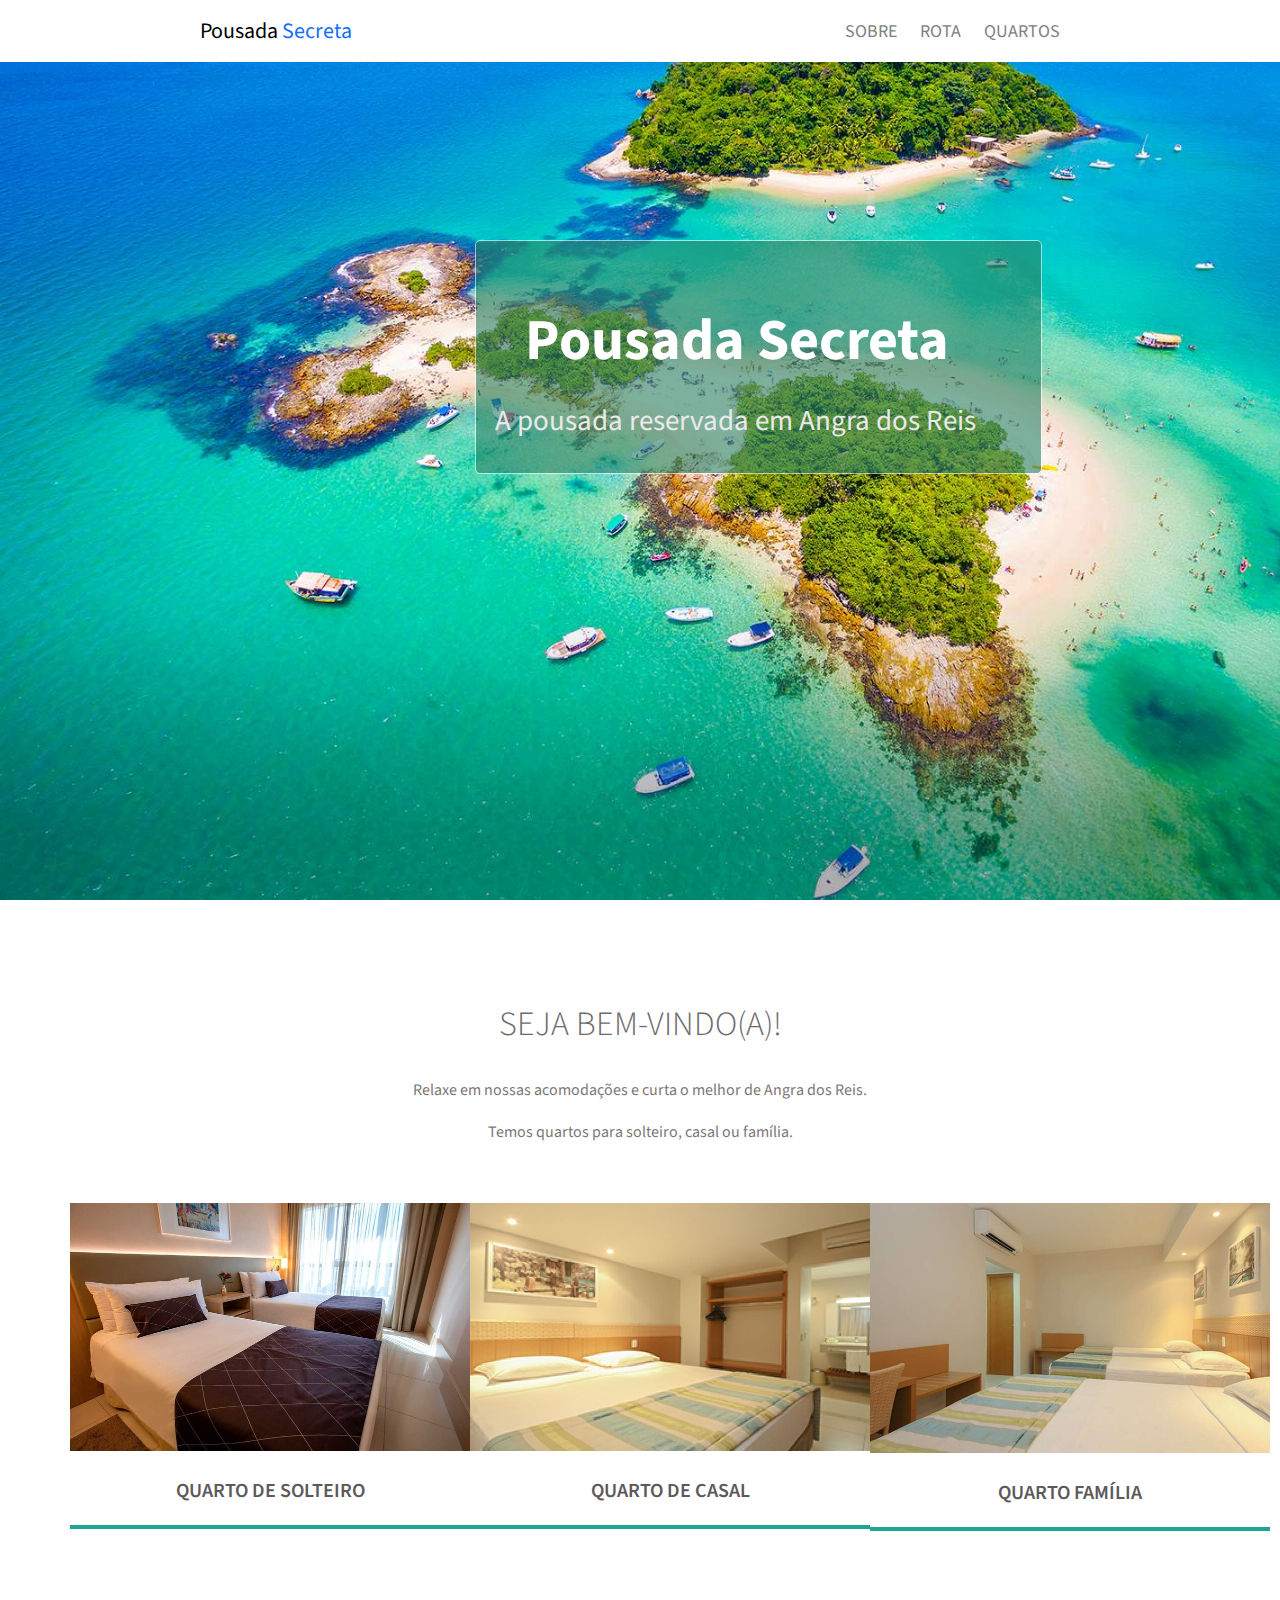
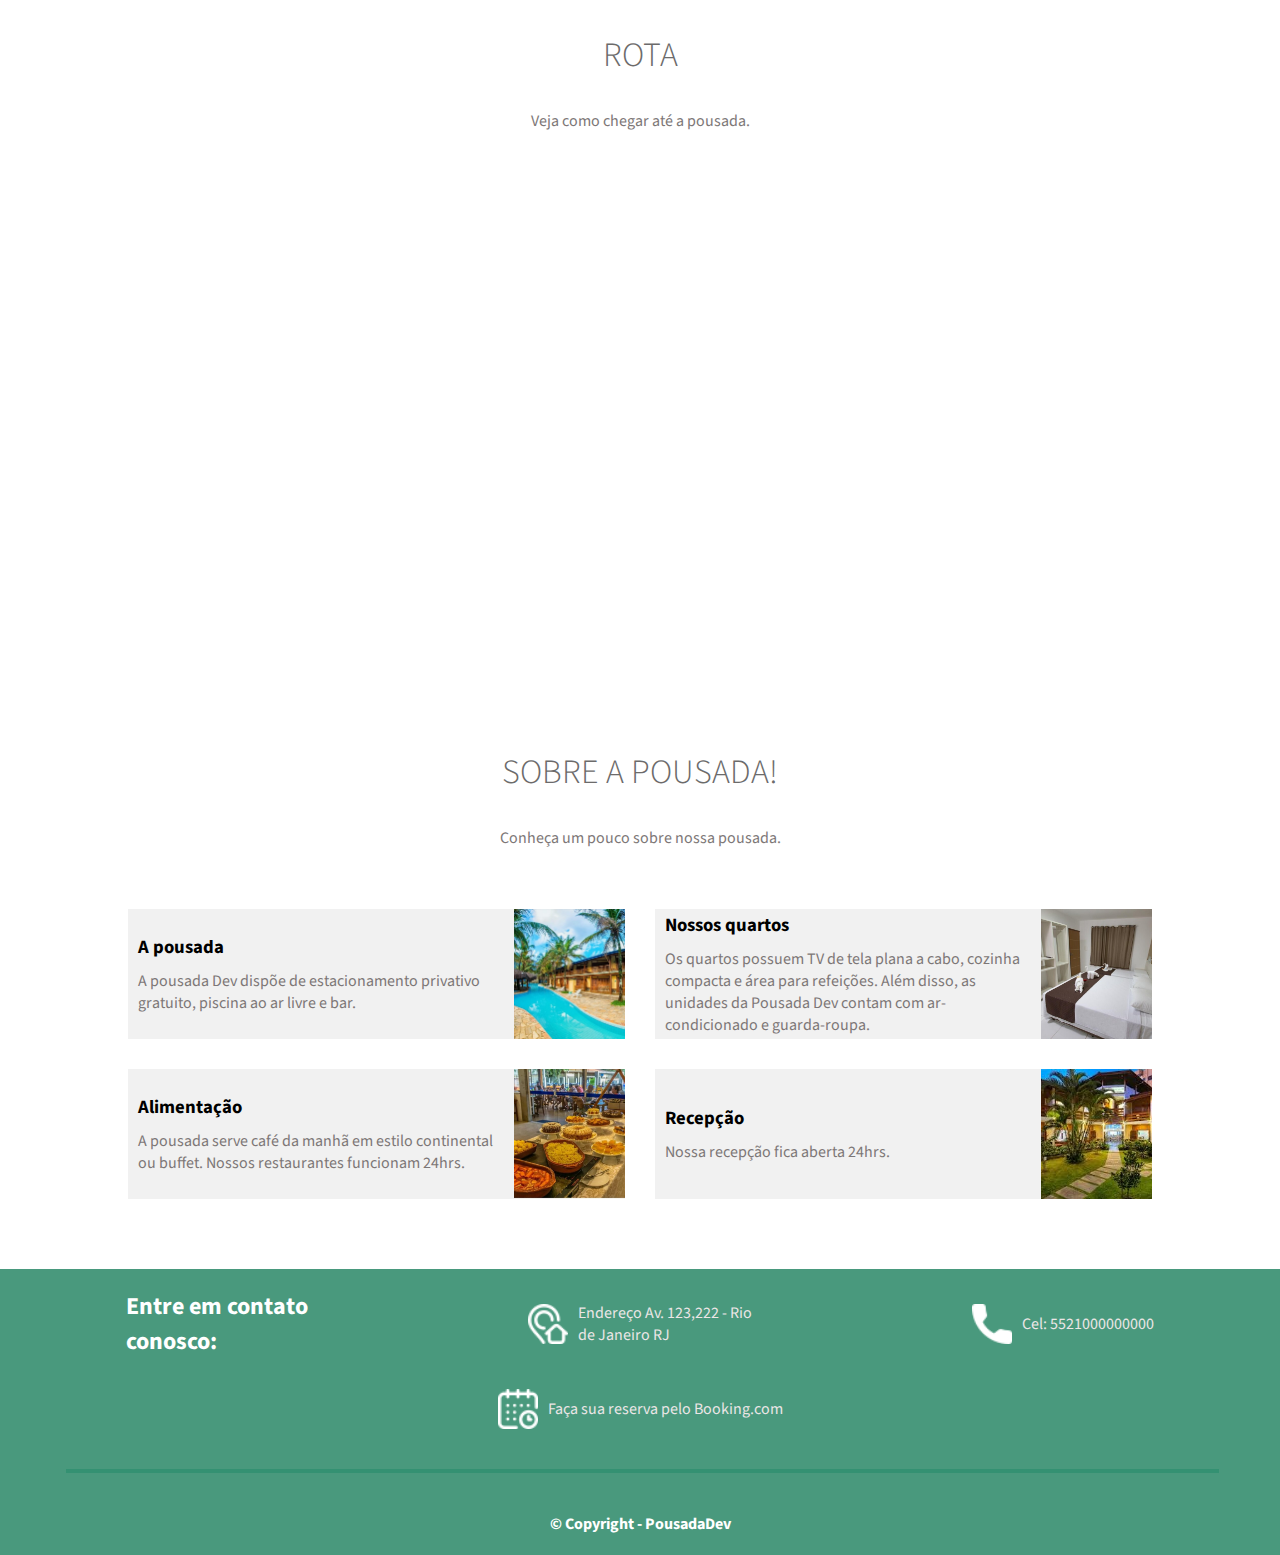
<file: index.html>
<!DOCTYPE html>
<html lang="pt-br">

<head>

    <meta charset="UTF-8">
    <meta name="viewport" content="width=device-width, initial-scale=1.0">
    <link rel="stylesheet" href="https://fonts.googleapis.com/css2?family=Source+Sans+Pro:ital,
    wght@0,200;0,300;0,400;0,600;0,700;0,900;1,200;1,300;1,400;1,600;1,700;1,900&display=swap">
    <link rel="stylesheet" href="/principal.css">
    <title>Pousada</title>
    
</head>

<body>
    
<div> <!--primeira seção principal-->

    <div id="volta" class="topo">

        <div>
            <p>Pousada <span>Secreta</span></p>
        </div>
    
        <div class="link-topo"> <!--links topo-->
            <a href="#sobre">SOBRE</a>
            <a href="#rota">ROTA</a>
            <a href="/quartos.html">QUARTOS</a>
        </div>

    </div>

</div>

<div class="conteudo"> <!--segunda seção principal-->

    <div class="back-image"> <!--container com imagem de fundo-->

        <div class="div-cima-img"> <!--container em cima da imagem de fundo-->
        </div>

        <div class="texto-cima-img">
            <h1>Pousada Secreta</h1>
            <p>A pousada reservada em Angra dos Reis</p>
        </div>

    </div>

    <div class="boas-vindas"> <!--div de boas-vindas-->
        <h1>SEJA BEM-VINDO(A)!</h1>
        <p>Relaxe em nossas acomodações e curta o melhor de Angra dos Reis.</p>
        <p>Temos quartos para solteiro, casal ou família.</p>
    </div>

    <div class="card-one"> <!--primeira seção de cards-->
        
        <div>
            <img src="/fontes/assets/quarto-solteiro1.jpg" alt="">
            <a href="/quartos.html#solteiro">QUARTO DE SOLTEIRO</a>
        </div>

        <div>
            <img src="/fontes/assets/quarto-casal1.jpg" alt="">
            <a href="/quartos.html#casal">QUARTO DE CASAL</a>
        </div>

        <div>
            <img src="/fontes/assets/quarto-familia1.jpg" alt="">
            <a href="/quartos.html#familia">QUARTO FAMÍLIA</a>
        </div>

    </div>

    <div id="rota"> <!--seção rota-->
        <h1>ROTA</h1>
        <p>Veja como chegar até a pousada.</p>
    </div>

    <div>
        <iframe src="https://www.google.com/maps/embed?pb=!1m18!1m12!1m3!1d3673.1179277032493!2d-43.364191100000006!3d-22.982690599999998!2m3!1f0!2f0!3f0!3m2!1i1024!2i768!4f13.1!3m3!1m2!1s0x9bda2c2293fa63%3A0x539cb07246f0e38d!2sVia%20Parque%20Shopping!5e0!3m2!1spt-BR!2sbr!4v1743354737758!5m2!1spt-BR!2sbr" width="600" height="450" style="border:0;" allowfullscreen="" loading="lazy" referrerpolicy="no-referrer-when-downgrade"></iframe>
    </div>

    <div id="sobre"> <!--seção sobre-->
        <h1>SOBRE A POUSADA!</h1>
        <p>Conheça um pouco sobre nossa pousada.</p>
    </div>

    <div class="card-two"> <!--Segunda seção de cards-->
        <div class="card">
        <div class="card-descricao">
            <h3>A pousada</h3>
            <p>A pousada Dev dispõe de estacionamento privativo gratuito, piscina ao ar livre e bar.</p> 
        </div>

            <div class="card-img">
            <img src="/fontes/assets/img1.jpg" alt="">
            </div>
        
        </div>

        <div class="card">

        <div class="card-descricao">

            <h3>Nossos quartos</h3>
            <p>Os quartos possuem TV de tela plana a cabo, cozinha compacta e área para refeições. Além disso,
                 as unidades da Pousada Dev contam com ar-condicionado e guarda-roupa.</p>

        </div>

            <div class="card-img">

            <img src="/fontes/assets/img2.jpg" alt="">

            </div>
            
        </div>

        <div class="card">

        <div class="card-descricao">

            <h3>Alimentação</h3>
            <p>A pousada serve café da manhã em estilo continental ou buffet.
                Nossos restaurantes funcionam 24hrs.</p>
        
            </div>

            <div class="card-img">

            <img src="/fontes/assets/img3.jpg" alt="">

            </div>

        </div>
       
        <div class="card">

        <div class="card-descricao">

            <h3>Recepção</h3>
            <p>Nossa recepção fica aberta 24hrs.</p>

        </div>
        
            <div class="card-img">

            <img src="/fontes/assets/img5.jpg" alt="">

            </div>

        </div>
    
    </div>

</div>

<div class="rodape"> <!--terceira seção principal-->

<div class="rodape-contatos"> <!-- Início do container de contatos-->

    <div class="container-info-rodape">

    <div class="card-info-rodape">
        <h4>Entre em contato <br> conosco:</h4>
    </div>

    <div class="card-info-rodape">
        <a href="#rota">   
        <img src="/fontes/assets/icones/endereco.png" alt="">
        <p>Endereço Av. 123,222 - Rio <br> de Janeiro RJ</p>
        </a>
    </div>

    <div class="card-info-rodape">
        <img src="/fontes/assets/icones/telefone.png" alt="">
        <p>Cel: 5521000000000</p>
    </div>

    <div class="card-info-rodape">
        <a href="https://booking.com" target="_blank">
        <img src="/fontes/assets/icones/calendario.png" alt="">
        <p>Faça sua reserva pelo Booking.com</p>
    </a>
    </div>


    <div class="tarja-rodape">
    </div>

    <div class="copyright-rodape">   <!--Parágrafo único do rodapé -->
    <p>© Copyright - PousadaDev</p>
    </div>

</div>

</div>

</body>
</html>
</file>
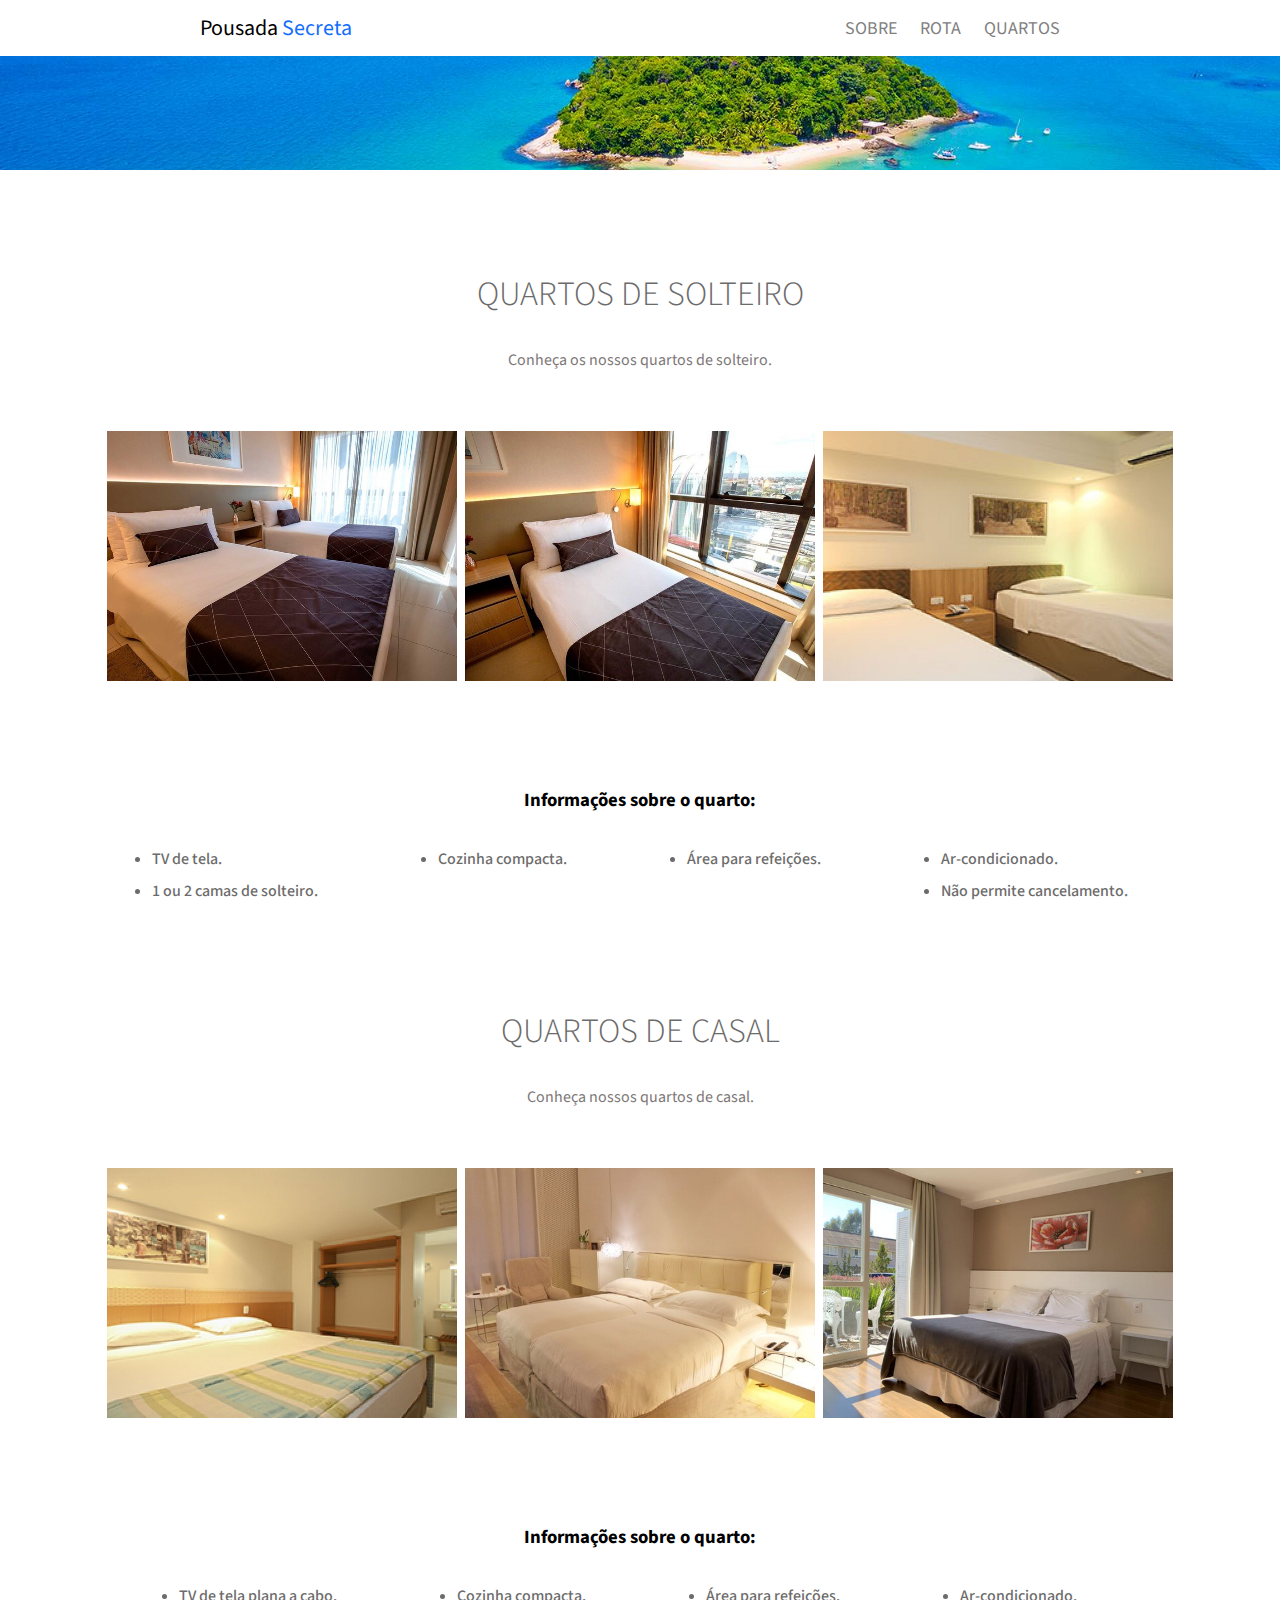
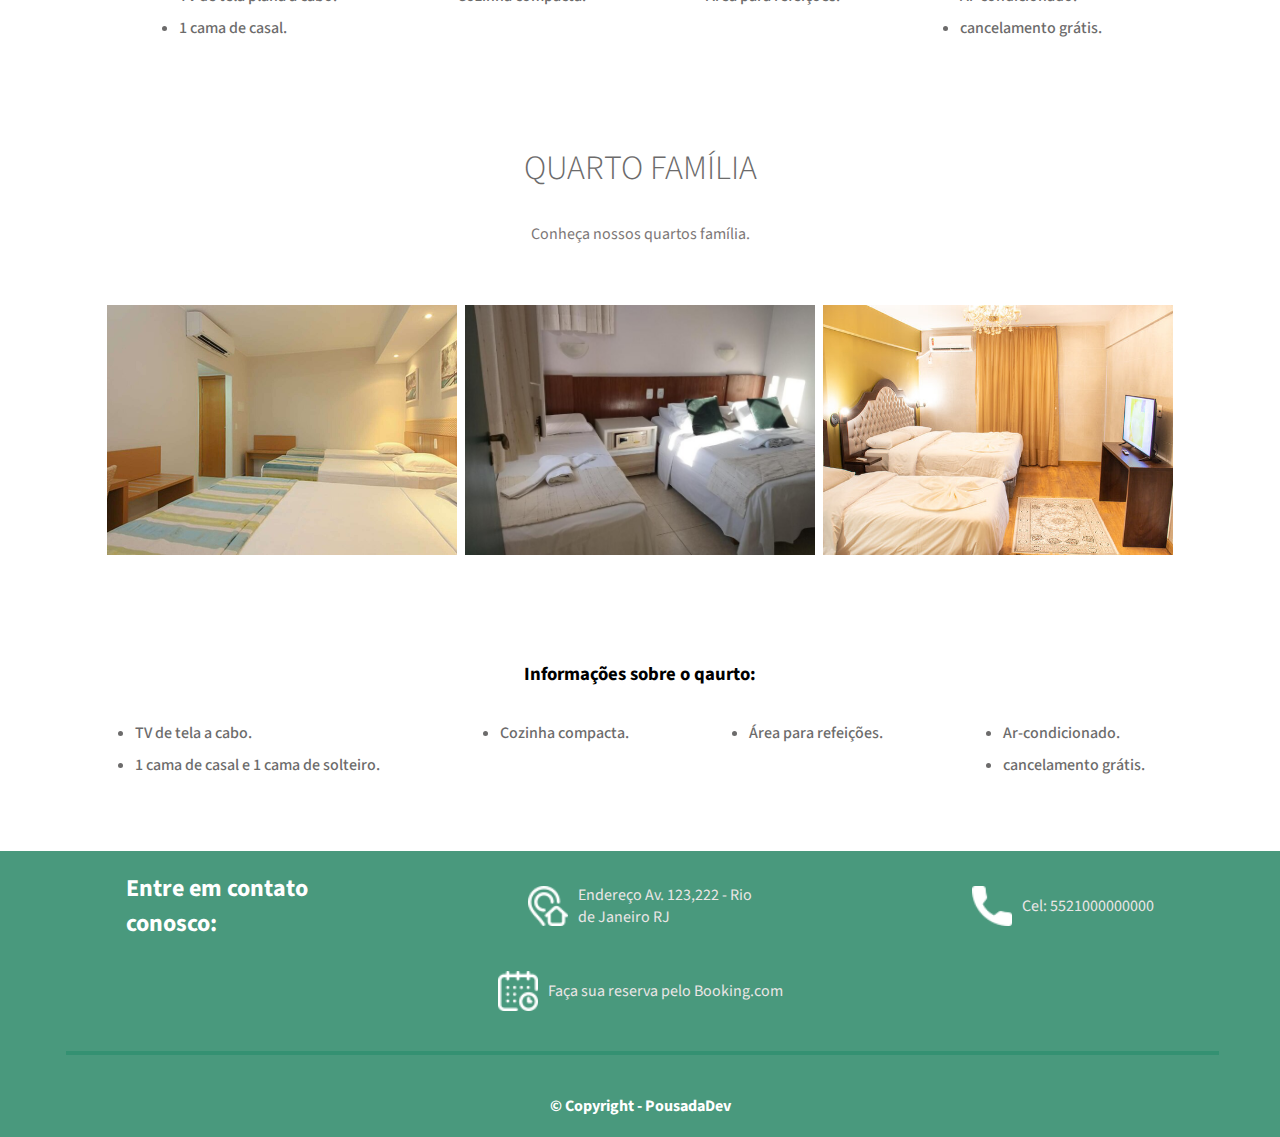
<file: quartos.html>
<!DOCTYPE html>
<html lang="en">
<head>
    <meta charset="UTF-8">
    <meta name="viewport" content="width=device-width, initial-scale=1.0">
    <link rel="stylesheet" href="https://fonts.googleapis.com/css2?family=Source+Sans+Pro:ital,
    wght@0,200;0,300;0,400;0,600;0,700;0,900;1,200;1,300;1,400;1,600;1,700;1,900&display=swap">
    <link rel="stylesheet" href="/quartos.css">
    <title>Quartos</title>
</head>
<body>
    
<div class="topo-quartos"> <!--Primeira seção pricipal dos quartos-->

    <div>
        <a class="voltar" href="/index.html#volta">Pousada <span>Secreta</span></a>
    </div>

    <div class="link-topo-quartos">
        <a href="/index.html#sobre">SOBRE</a>
        <a href="/index.html#rota">ROTA</a>
        <a href="#quartos">QUARTOS</a>
        
    </div>

</div>

<div class="conteudo-quartos"> <!--Segunda seção principal dos quartos-->

    <div class="banner-quarto">
    </div>

    <div id="solteiro" class="texto-card"> <!--seção quartos de solteiro-->
        <h1>QUARTOS DE SOLTEIRO</h1>
        <p>Conheça os nossos quartos de solteiro.</p>
    </div>

    <div class="container-card">

        <div class="card">
            <img class="imagem-card" src="/fontes/assets/quarto-solteiro1.jpg" alt="">
        </div>

        <div class="card">
            <img class="imagem-card" src="/fontes/assets/quarto-solteiro2.jpg" alt="">
        </div>

        <div class="card">
            <img class="imagem-card" src="/fontes/assets/quarto-solteiro3.jpg" alt="">
        </div>

    </div>

    <div class="texto-lista">
        <h3>Informações sobre o quarto:</h3>
        
        <ul>
            <div class="lista-coluna">
            <li>TV de tela.</li>
            <li>1 ou 2 camas de solteiro.</li>
            </div>

            <li>Cozinha compacta.</li>
            <li>Área para refeições.</li>
            
            <div class="lista-coluna">
            <li>Ar-condicionado.</li>
            <li>Não permite cancelamento.</li>
            </div>
        </ul>

    </div>

    <div id="casal" class="texto-card"> <!--seção quartos de casal-->
        <h1>QUARTOS DE CASAL</h1>
        <p>Conheça nossos quartos de casal.</p>
    </div>

    <div class="container-card">

        <div>
            <img class="imagem-card" src="/fontes/assets/quarto-casal1.jpg" alt="">
        </div>

        <div class="card">
            <img class="imagem-card" src="/fontes/assets/quarto-casal2.jpg" alt="">
        </div>

        <div class="card">
            <img class="imagem-card" src="/fontes/assets/quarto-casal3.jpg" alt="">
        </div>

    </div>

    <div class="texto-lista">
        <h3>Informações sobre o quarto:</h3>

        <ul>

            <div class="lista-coluna">
            <li>TV de tela plana a cabo.</li>
            <li>1 cama de casal.</li>
            </div>

            <li>Cozinha compacta.</li>
            <li>Área para refeições.</li>

            <div class="lista-coluna">
            <li>Ar-condicionado.</li>
            <li>cancelamento grátis.</li>
            </div>

        </ul>

    </div>

    <div id="familia" class="texto-card"> <!--seção quartos família-->
        <h1>QUARTO FAMÍLIA</h1>
        <p>Conheça nossos quartos família.</p>
    </div>

    <div class="container-card">

        <div class="card">
            <img class="imagem-card" src="/fontes/assets/quarto-familia1.jpg" alt="">
        </div>

        <div class="card">
            <img class="imagem-card" src="/fontes/assets/quarto-familia2.jpg" alt="">
        </div>

        <div class="card">
            <img class="imagem-card" src="/fontes/assets/quarto-familia3.jpg" alt="">
        </div>

    </div>

    <div class="texto-lista">
        <h3>Informações sobre o qaurto:</h3>

        <ul>

            <div class="lista-coluna">
            <li>TV de tela a cabo.</li>
            <li>1 cama de casal e 1 cama de solteiro.</li>
            </div>

            <li>Cozinha compacta.</li>
            <li>Área para refeições.</li>

            <div class="lista-coluna">
            <li>Ar-condicionado.</li>
            <li>cancelamento grátis.</li>
            </div>

        </ul>
    </div>

</div>

<div class="rodape-quartos"> <!--Terceira seção principal dos quartos-->

    <div class="rodape-contatos"> <!-- Início do container de contatos-->

        <div class="container-info-rodape">
    
        <div class="card-info-rodape">
            <h4>Entre em contato <br> conosco:</h4>
        </div>
    
        <div class="card-info-rodape">
            <a href="#rota">   
            <img src="/fontes/assets/icones/endereco.png" alt="">
            <p>Endereço Av. 123,222 - Rio <br> de Janeiro RJ</p>
            </a>
        </div>
    
        <div class="card-info-rodape">
            <img src="/fontes/assets/icones/telefone.png" alt="">
            <p>Cel: 5521000000000</p>
        </div>
    
        <div class="card-info-rodape">
            <a href="https://booking.com" target="_blank">
            <img src="/fontes/assets/icones/calendario.png" alt="">
            <p>Faça sua reserva pelo Booking.com</p>
        </a>
        </div>
    
    
        <div class="tarja-rodape">
        </div>
    
        <div class="copyright-rodape">   <!--Parágrafo único do rodapé -->
        <p>© Copyright - PousadaDev</p>
        </div>

</div>

</body>
</html>
</file>
<file: principal.css>
/* Estilos gerais */
* {
    margin: 0;
    padding: 0;
    box-sizing: border-box;
}

body {
    font-family: 'Source Sans Pro', sans-serif;
}

/* Seção principal - Topo */
.topo {
    width: 100%;
    display: flex;
    align-items: center;
    justify-content: center;
    justify-content: space-between;   
    background-color: white;
    position: fixed;
    z-index: 1;
}

.topo p {
    margin: 15px;
    margin-left: 200px;
    font-size: 22px;
}

.link-topo {
    margin: 10px;
    margin-right: 200px;
}

.link-topo a {
    padding-right: 20px;
    text-decoration: none;
    color: gray;
    font-size: 18px;
}

.topo span {
    color: rgb(19, 109, 253);
}
/* Seção Principal - Conteúdo */
.back-image {
    background-image: url(/fontes/assets/img-fundo.jpg);
    background-size: cover;
    width: 100%;
    height: 100vh;
    position: relative;
}

.div-cima-img {
    width: 567px;
    background-color: rgb(42, 131, 102);
    position: relative;
    top: 240px;
    left: 475px;
    opacity: 60%;
    height: 234px;
    border: 1px solid white;
    border-radius: 5px;
}

.texto-cima-img h1 {
    font-size: 58px;
    font-weight: 700;
    position: absolute;
    left: 525px;
    top: 300px;
    color: white;
}


.texto-cima-img p {
    position: absolute;
    left: 495px;
    top: 400px;
    color: rgb(235, 233, 233);
    font-size: 29px;
}

/* seção boas-vindas */
.boas-vindas {
    margin-top: 70px;
    margin-bottom: 40px;
    text-align: center;
}

.boas-vindas h1 {
padding: 30px;
color: rgb(108, 107, 107);
font-size: 34px;
font-weight: 300;
}

.boas-vindas p {
    padding-bottom: 20px;
    color: rgb(125, 119, 119);
}

/* primeira seção de cards */
.card-one {
    display: flex;
    justify-content:space-evenly;
    padding: 0 70px;
}

.card-one img {
    width: 400px;
}

.card-one a {
    display: block;
    text-decoration: none;
    color: rgb(91, 89, 89);
    text-align: center;
    padding: 20px;
    border-bottom: 4px solid rgb(28, 165, 149);
    font-weight: 600;
    font-size: 20px;
}

/* seção rota */
#rota {
    margin-top: 70px;
    margin-bottom: 40px;
    text-align: center;
}

#rota h1 {
    padding: 30px;
    color: rgb(108, 107, 107);
    font-size: 34px;
    font-weight: 300;
}


#rota p {
    padding-bottom: 20px;
    color: rgb(125, 119, 119);
}

iframe {
    width: 100%;
}

#sobre {
    margin-top: 70px;
    margin-bottom: 40px;
    text-align: center;
}

#sobre h1 {
    padding: 30px;
    color: rgb(108, 107, 107);
    font-size: 34px;
    font-weight: 300;
}

#sobre p {
    padding-bottom: 20px;
    color: rgb(125, 119, 119);
}

/* segunda seção de cards */

.card-two {
    max-width: 1024px;
    margin: 0 auto;
    display: flex;
    flex-wrap: wrap;
    justify-content: space-between;
    gap: 30px;
}

.card {
    flex: 1 0 350px;
    height: 130px;
    display: flex;
    align-items: center;
    justify-content: space-between;
    gap: 10px;
    text-align: left;
    background-color: #f1f1f1;
}

.card-descricao {
    width: 100%;
    height: 100%;
    padding: 0px 10px;
    display: flex;
    flex-direction: column;
    justify-content: center;
    gap: 10px;
}

.card-img {
    width: 30%;
    height: 100%;
}

.card-img img {
    width: 100%;
    height: 100%;
    object-fit: cover;
}

.card-descricao p {
    color: rgb(125, 119, 119);
} 

/* Seção Principal - Rodapé */
.rodape{
    background-color: #49997d;
    color: white;
    margin-top: 70px;
}

.container-info-rodape {
    padding: 20px;
    display: flex;
    flex-wrap: wrap;
    justify-content: space-between;
    gap: 30px;
    margin: 0 auto;
    max-width: 1330px;
    width: 100%;
}

.card-info-rodape {
    flex: 1 0 300px;
    display: flex;
    justify-content: center;
    align-items: center;
}

.card-info-rodape a {
    display: flex;
    align-items: center;
    text-decoration: none;
    color: white;
}

.card-info-rodape h4 {
    font-weight: 700;
    font-size: 24px;
}

.card-info-rodape p {
    margin-left: 10px;
    color: #ebe6e6;
}

.card-info-rodape img {
    width: 40px;
    height: 40px;
}

.tarja-rodape {
    width: 1153px;
    border: 2px solid rgb(52, 145, 114);
    position: relative;
    left: 46px;
    margin: 10px 0;
}

.copyright-rodape {
    margin: auto;
    text-align: center;
    background-color: #49997d;
}

.copyright-rodape p {
    font-weight: 700;
}
</file>
<file: quartos.css>
* {
    margin: 0;
    padding: 0;
    box-sizing: border-box;
}

body {
    font-family: 'Source Sans Pro', sans-serif;
}

/* topo */
.topo-quartos {
    width: 100%;
    display: flex;
    align-items: center;
    justify-content: center;
    justify-content: space-between;   
    background-color: white;
    height: 56px;
    position: fixed;
    z-index: 1;
}

.voltar {
    margin: 15px;
    margin-left: 200px;
    font-size: 22px;
    text-decoration: none;
    color: black;
}

.link-topo-quartos {
    margin: 10px;
    margin-right: 200px;
}

.link-topo-quartos a {
    padding-right: 20px;
    text-decoration: none;
    color: gray;
    font-size: 18px;
}

.topo-quartos span {
    color: rgb(19, 109, 253);
}

/* conteudo */
.banner-quarto {
    background-image: url(/fontes/assets/img-fundo.jpg);
    background-size: cover;
    width: 100%;
    height: 170px;
    padding: 0 20px;
}

.texto-card {
    margin-top: 70px;
    margin-bottom: 40px;
    text-align: center;
}

.texto-card h1 {
    padding: 30px;
    color: rgb(108, 107, 107);
    font-size: 34px;
    font-weight: 300;
}

.texto-card p {
    padding-bottom: 20px;
    color: rgb(125, 119, 119);
}


.container-card {
    display: flex;
    justify-content: center;
    gap: 8px;
}

.imagem-card {
    width: 350px;
    height: 250px;
    object-fit: cover;
}

.texto-lista h3 {
    text-align: center;
    margin-top: 100px;
    font-weight: 700;
}

.texto-lista ul {
    display: flex;
    justify-content: center;
    gap: 120px;
    margin-top: 30px;
}

.texto-lista li {
    color: rgb(108, 107, 107);
    padding: 5px 0;
    font-weight: 500;
}

.lista-colina {
    display: flex;
    flex-direction: column;
}

/* rodape */
.rodape-quartos{
    background-color: #49997d;
    color: white;
    margin-top: 70px;
}

.container-info-rodape {
    padding: 20px;
    display: flex;
    flex-wrap: wrap;
    justify-content: space-between;
    gap: 30px;
    margin: 0 auto;
    max-width: 1330px;
    width: 100%;
}

.card-info-rodape {
    flex: 1 0 300px;
    display: flex;
    justify-content: center;
    align-items: center;
}

.card-info-rodape a {
    display: flex;
    align-items: center;
    text-decoration: none;
    color: white;
}

.card-info-rodape h4 {
    font-weight: 700;
    font-size: 24px;
}

.card-info-rodape p {
    margin-left: 10px;
    color: #ebe6e6;
}

.card-info-rodape img {
    width: 40px;
    height: 40px;
}

.tarja-rodape {
    width: 1153px;
    border: 2px solid rgb(52, 145, 114);
    position: relative;
    left: 46px;
    margin: 10px 0;
}

.copyright-rodape {
    margin: auto;
    text-align: center;
    background-color: #49997d;
}

.copyright-rodape p {
    font-weight: 700;
}
</file>
